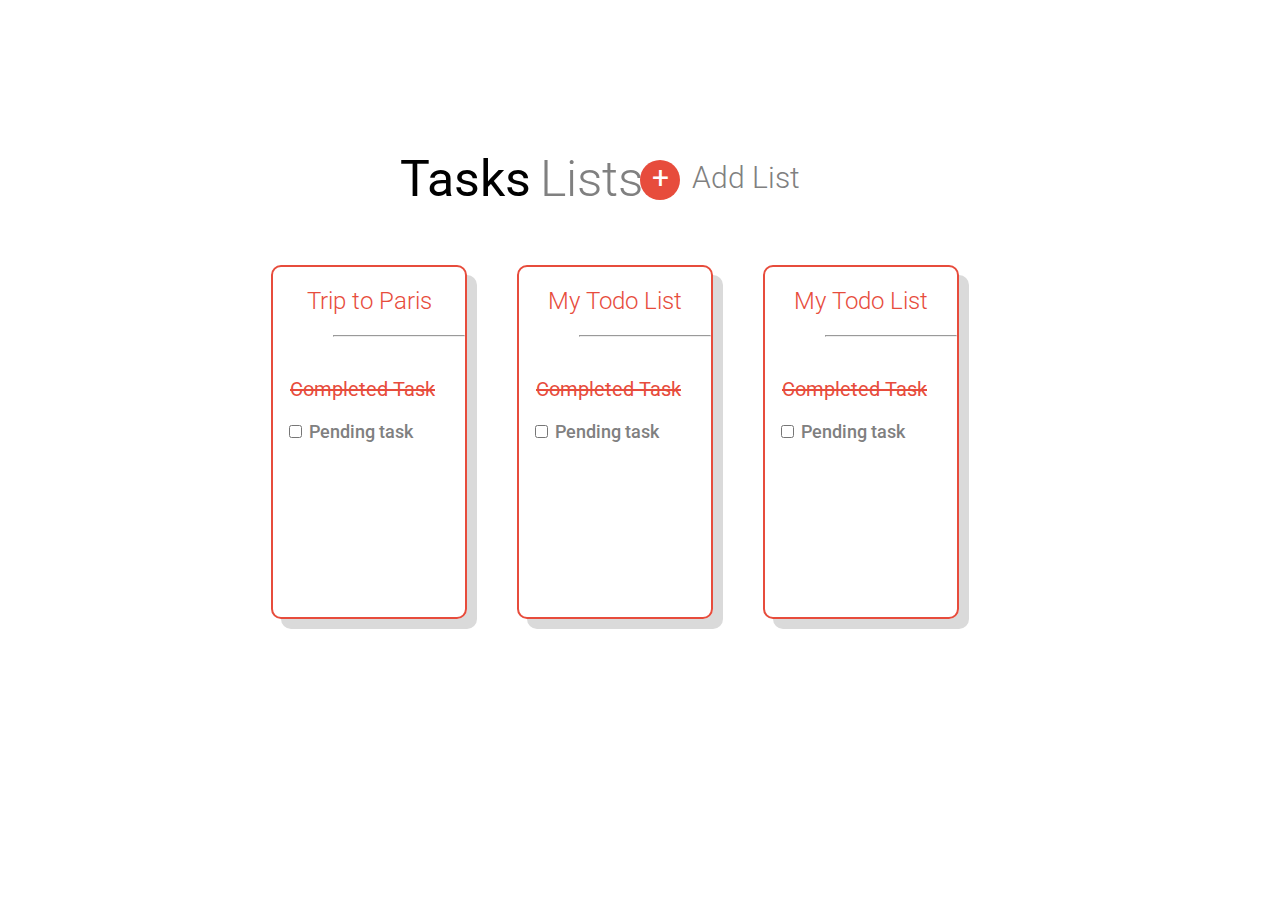
<file: page1/index.html>
<!DOCTYPE html>
<html lang="en">
<head>
    <meta charset="UTF-8">
    <meta http-equiv="X-UA-Compatible" content="IE=edge">
    <meta name="viewport" content="width=device-width, initial-scale=1.0">
    <title>ToDo App</title>
    <link rel="stylesheet" href="./index.css">
</head>
<body>
    <div class="head-container">
        <div class="moto">
            <p class="task">Tasks</p>
            <p class="lists">Lists</p>
        </div>
        <div class="plus-btn">
           <p class="plus-sign">+</p>
        </div>
        <div class="add-list">
            <p>Add List</p>
        </div>
    </div>
    <div class="flex-parent">
        <div class="flex-child">
            <h2>Trip to Paris</h2>
            <hr>
            <p class="strike-text">Completed Task</p>
            <input type="checkbox" id="pending-task">
            <label for="pending-task" class="pending-task-text">Pending task</label>
        </div>
        <div class="flex-child">
            <h2>My Todo List</h2>
            <hr>
            <p class="strike-text">Completed Task</p>
            <input type="checkbox" id="pending-task">
            <label for="pending-task" class="pending-task-text">Pending task</label>
        </div>
        <div class="flex-child">
            <h2>My Todo List</h2>
            <hr>
            <p class="strike-text">Completed Task</p>
            <input type="checkbox" id="pending-task">
            <label for="pending-task" class="pending-task-text">Pending task</label>
        </div>
    </div>
</body>
</html>
</file>
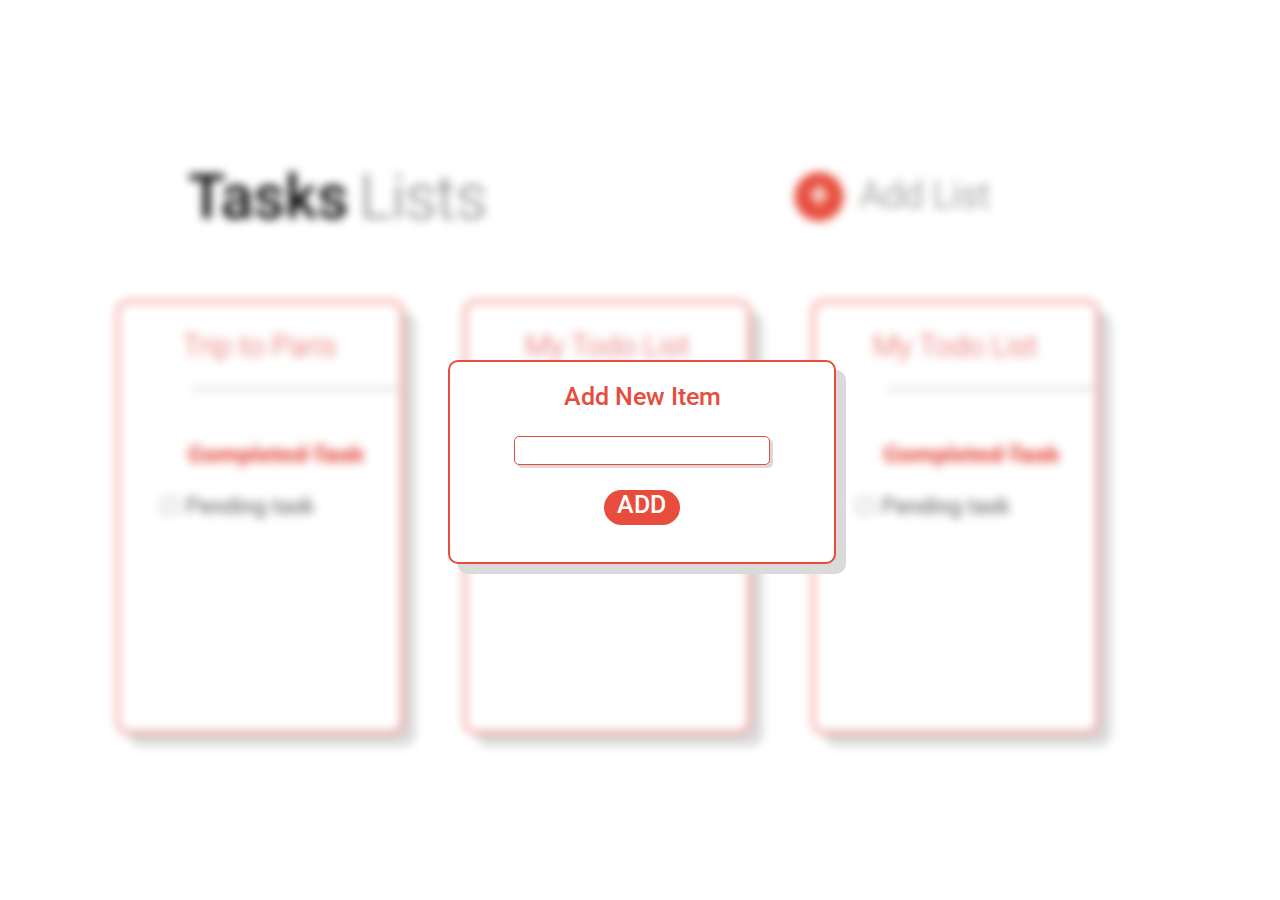
<file: page3/index.html>
<!DOCTYPE html>
<html lang="en">
<head>
    <meta charset="UTF-8">
    <meta http-equiv="X-UA-Compatible" content="IE=edge">
    <meta name="viewport" content="width=device-width, initial-scale=1.0">
    <title>ToDo App</title>
    <link rel="stylesheet" href="index.css">
</head>
<body>
    <div class="main-bg"></div>
        <div class="container">
            <p class="new-item">Add New Item</p>
            <input type="text" id="item">
            <div class="add-btn">
                <p class="add">ADD</p>
            </div>
        </div>
</body>
</html>
</file>
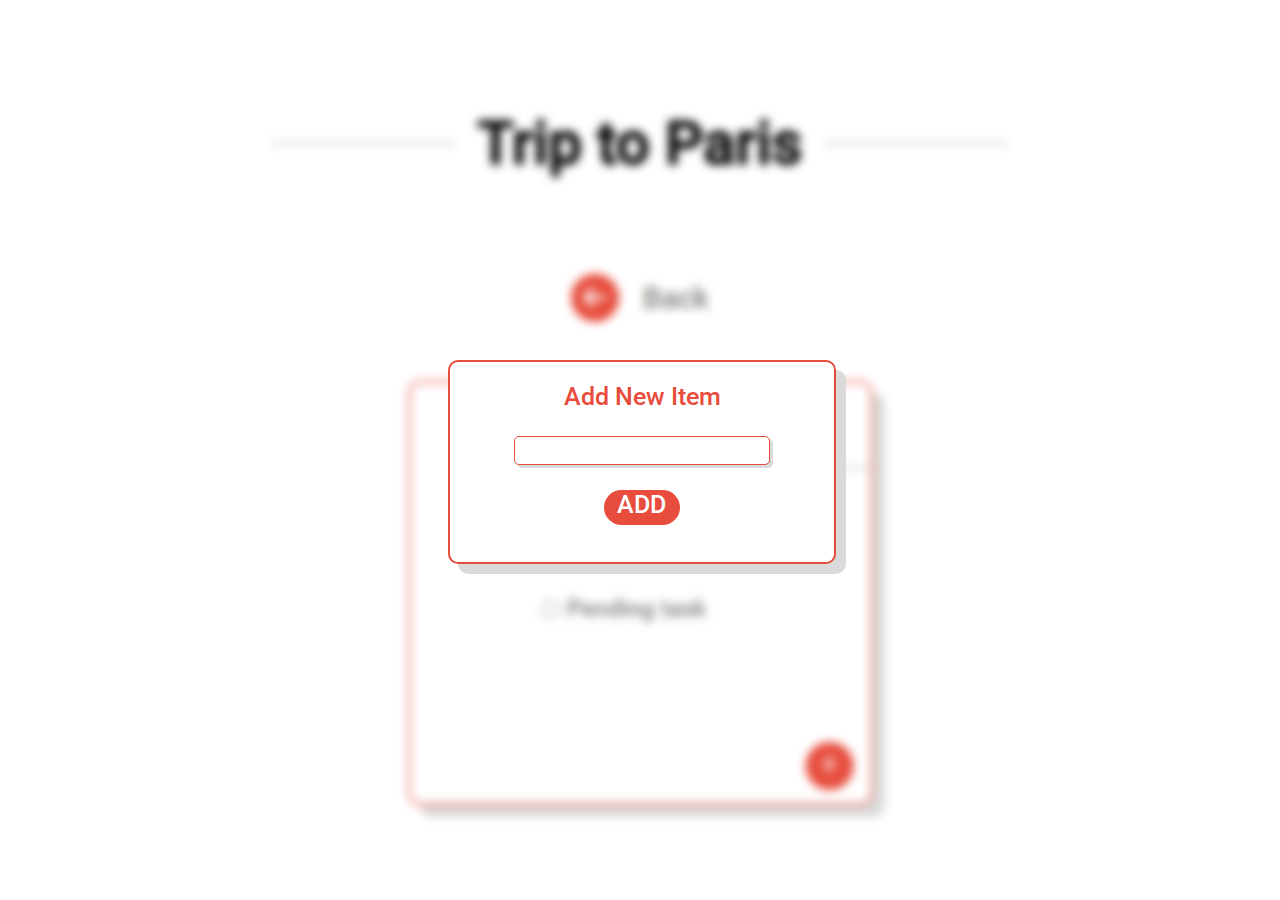
<file: page4/index.html>
<!DOCTYPE html>
<html lang="en">
<head>
    <meta charset="UTF-8">
    <meta http-equiv="X-UA-Compatible" content="IE=edge">
    <meta name="viewport" content="width=device-width, initial-scale=1.0">
    <title>Document</title>
    <link rel="stylesheet" href="index.css">
</head>
<body>
    <div class="main-bg"></div>
        <div class="container">
            <p class="new-item">Add New Item</p>
            <input type="text" id="item">
            <div class="add-btn">
                <p class="add">ADD</p>
            </div>
        </div>
    
</body>
</html>
</file>
<file: page1/index.css>
@import url('https://fonts.googleapis.com/css2?family=Roboto:wght@300;500&display=swap');

body{
    margin: 0;
    padding: 0;
    box-sizing: border-box;
    font-family:'Roboto', sans-serif;
}

.head-container{
    margin-top: 100px;
    width: 100%;
    height: 150px;
    display: flex;
    justify-content: center;
}

.moto{
    display: inline-block;
}

.task{
    display: inline-block;
    position: absolute;
    left: 400px;
    font-size: 50px;
   
}

.lists{
    display: inline-block;
    position: absolute;
    left: 540px;
    font-size: 50px;
    color: grey;
    font-weight: 300;
}

.plus-btn{
    display: inline-block;
    position: absolute;
    right: 600px;
    top: 130px;
}

.plus-sign{
    background-color: #E74C3C;
    width: 40px;
    height: 40px;
    font-size: 30px;
    text-align: center;
    color: white;
    border-radius: 50%;
}
.add-list{
    display: inline-block;
    font-size: 30px;
    font-weight: 300;
    color: grey;
    position: absolute;
    right: 480px;
    top: 130px;
}

.flex-parent{
    margin-top: 15px;
    display: flex;
    justify-content: center;
    align-items: center;
}

.flex-child{
    width: 15%;
    text-align: center;
    margin-right: 50px;
    border: 2px solid #E74C3C;
    border-radius: 10px;
    height: 350px;
    box-shadow: 10px 10px #DADADA;
}

hr{
    margin-left: 60px;
    color: #D5D5D5;
}

h2{
    font-weight: 300;
    color: #E74C3C;
}

.strike-text{
    margin-top: 40px;
    font-size: 20px;
    text-align: right;
    padding-right: 30px;
    color: #E74C3C;
    text-decoration: line-through;
}

#pending-task{
    position: relative;
    right: 20px;
}
.pending-task-text{
    font-weight: 500;
    font-size: 18px;
    color: grey;
    position: relative;
    right: 20px;
}
</file>
<file: page3/index.css>
@import url('https://fonts.googleapis.com/css2?family=Roboto:wght@300;500&display=swap');

body{
    margin: 0;
    padding: 0;
    box-sizing: border-box;
    font-family:'Roboto', sans-serif;
    font-weight: 300;
}

.main-bg{
    height: 100vh;
    background: url(./bg.PNG);
    background-position: center;
    background-size: cover;
    background-repeat: no-repeat;
    filter: blur(5px);
}

.container{
    width: 30%;
    height: 200px;
    border: 2px solid #E74C3C;
    border-radius: 10px;
    box-shadow: 10px 10px #DADADA;
    z-index: 2;
    text-align: center;
    background-color: white;
    position: absolute;
    top: 40%;
    left: 35%;
}

.new-item{
    margin-top: 20px;
    font-size: 25px;
    color: #E74C3C;
    font-weight: 500;
}

#item{
    width: 65%;
    height: 25px;
    border: 1px solid #E74C3C;
    border-radius: 5px;
    box-shadow: 3px 3px #DADADA;
}

.add-btn{
    width: 20%;
    background-color: #E74C3C;
    color: white;
    height: 35px;
    text-align: center;
    font-weight: 500;
    font-size: 25px;
    border-radius: 40px;
    margin-left: auto;
    margin-right: auto;

}
</file>
<file: page4/index.css>
@import url('https://fonts.googleapis.com/css2?family=Roboto:wght@300;500&display=swap');

body{
    margin: 0;
    padding: 0;
    box-sizing: border-box;
    font-family:'Roboto', sans-serif;
    font-weight: 300;
}

.main-bg{
    height: 100vh;
    background: url(./bg-1.PNG);
    background-position: center;
    background-size: cover;
    background-repeat: no-repeat;
    filter: blur(5px);
}

.container{
    width: 30%;
    height: 200px;
    border: 2px solid #E74C3C;
    border-radius: 10px;
    box-shadow: 10px 10px #DADADA;
    z-index: 2;
    text-align: center;
    background-color: white;
    position: absolute;
    top: 40%;
    left: 35%;
}

.new-item{
    margin-top: 20px;
    font-size: 25px;
    color: #E74C3C;
    font-weight: 500;
}

#item{
    width: 65%;
    height: 25px;
    border: 1px solid #E74C3C;
    border-radius: 5px;
    box-shadow: 3px 3px #DADADA;
}

.add-btn{
    width: 20%;
    background-color: #E74C3C;
    color: white;
    height: 35px;
    text-align: center;
    font-weight: 500;
    font-size: 25px;
    border-radius: 40px;
    margin-left: auto;
    margin-right: auto;

}
</file>
